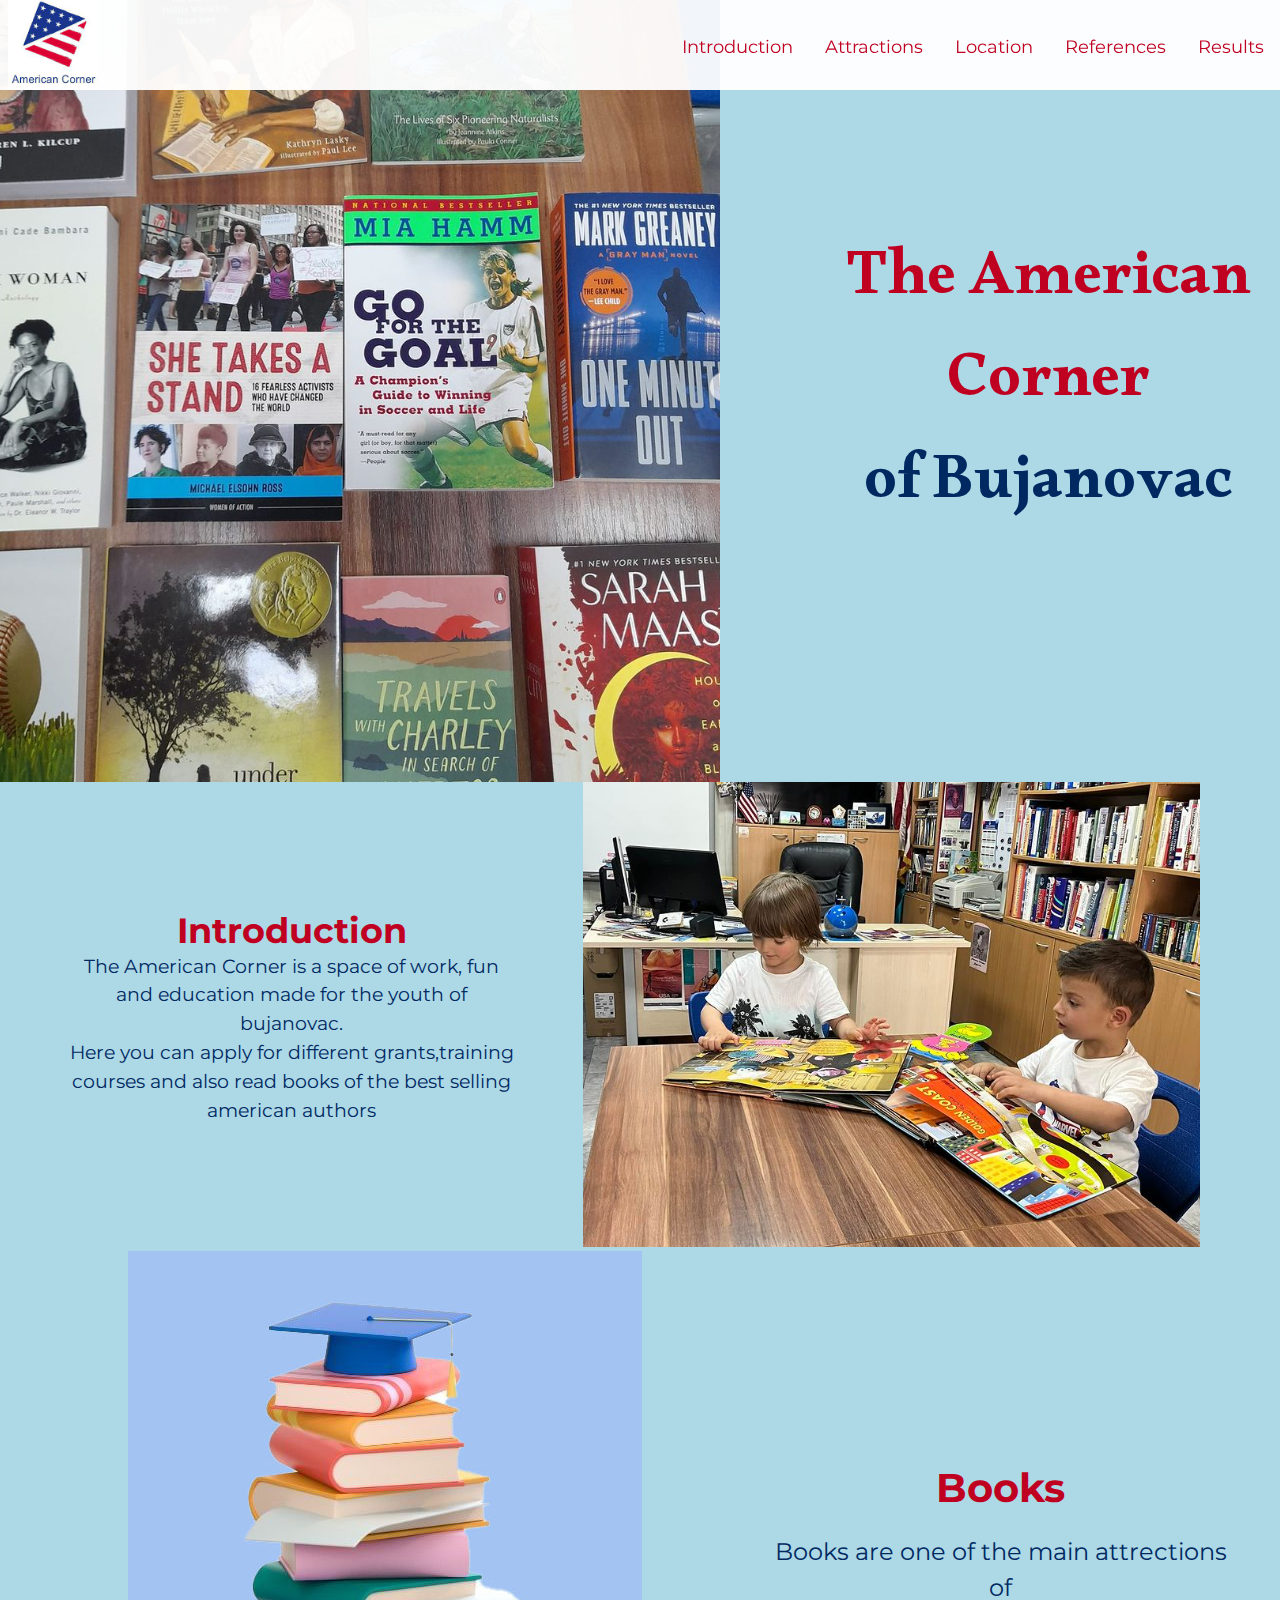
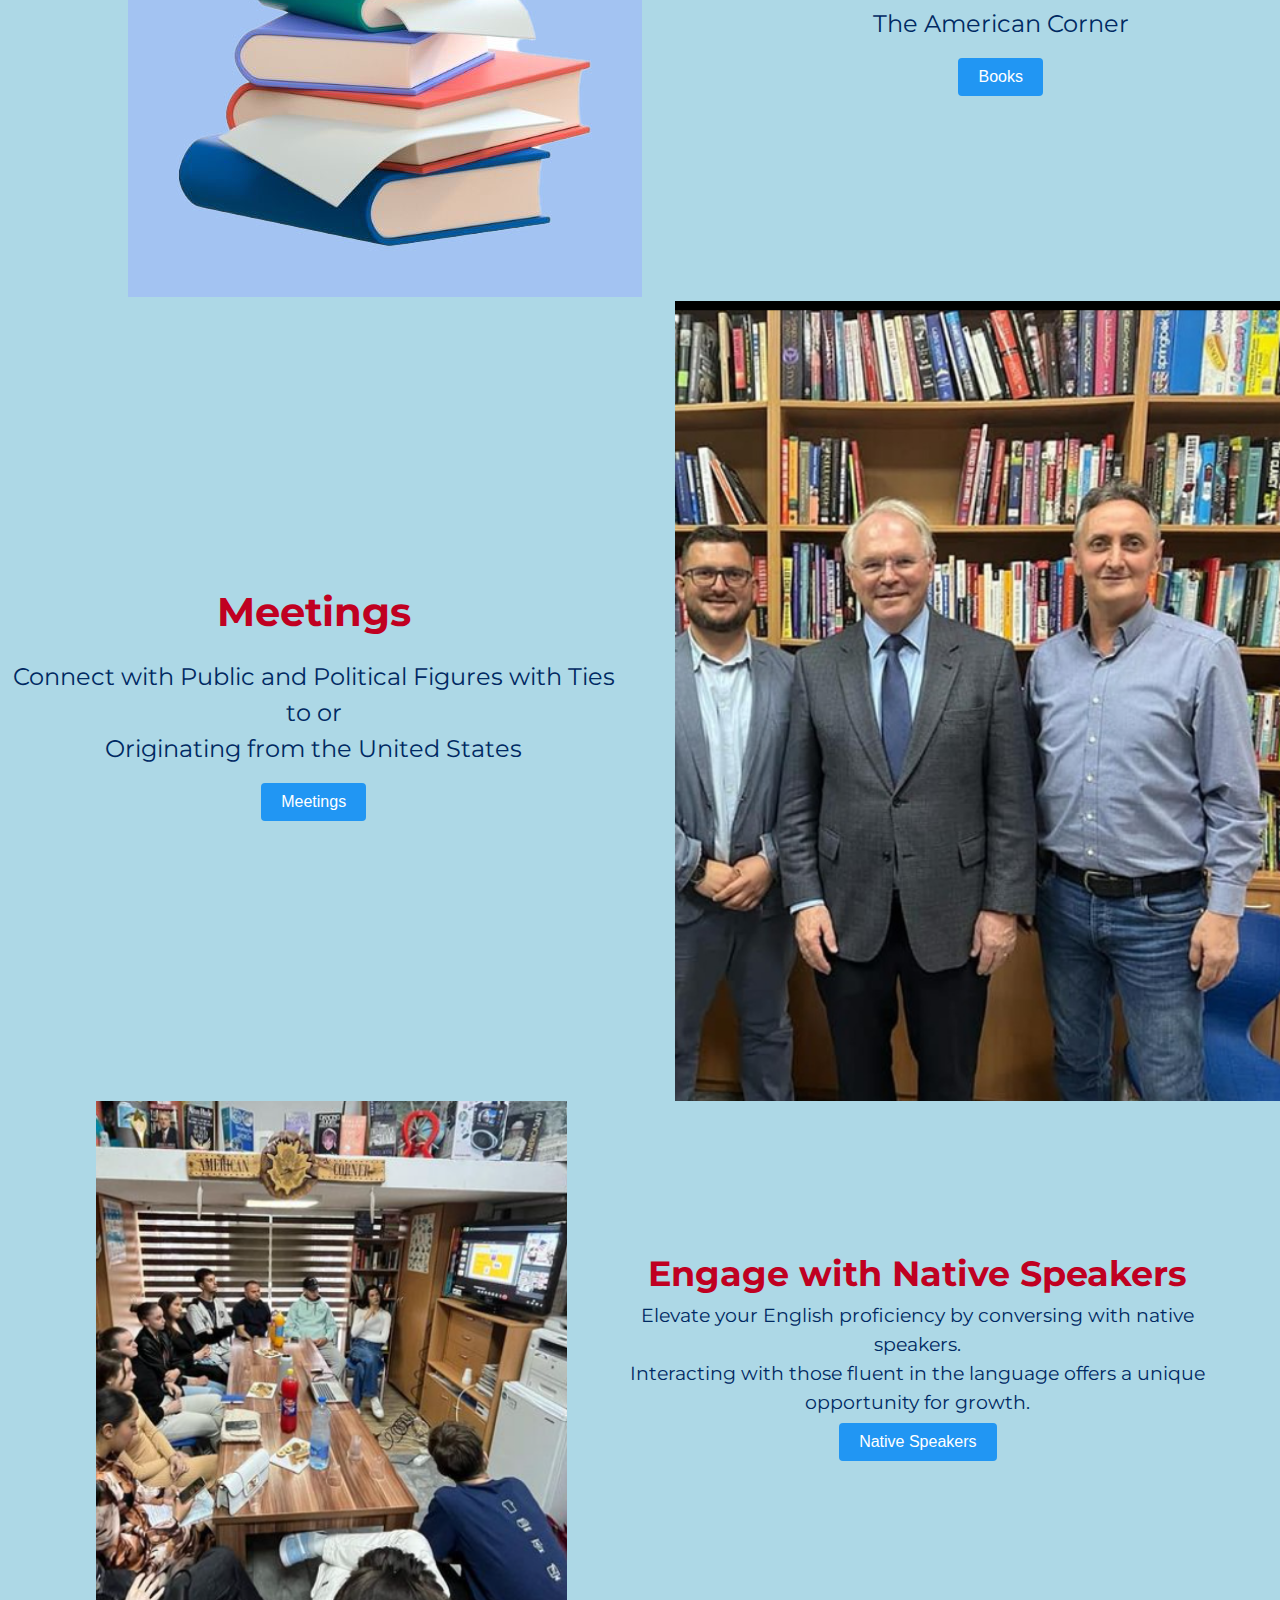
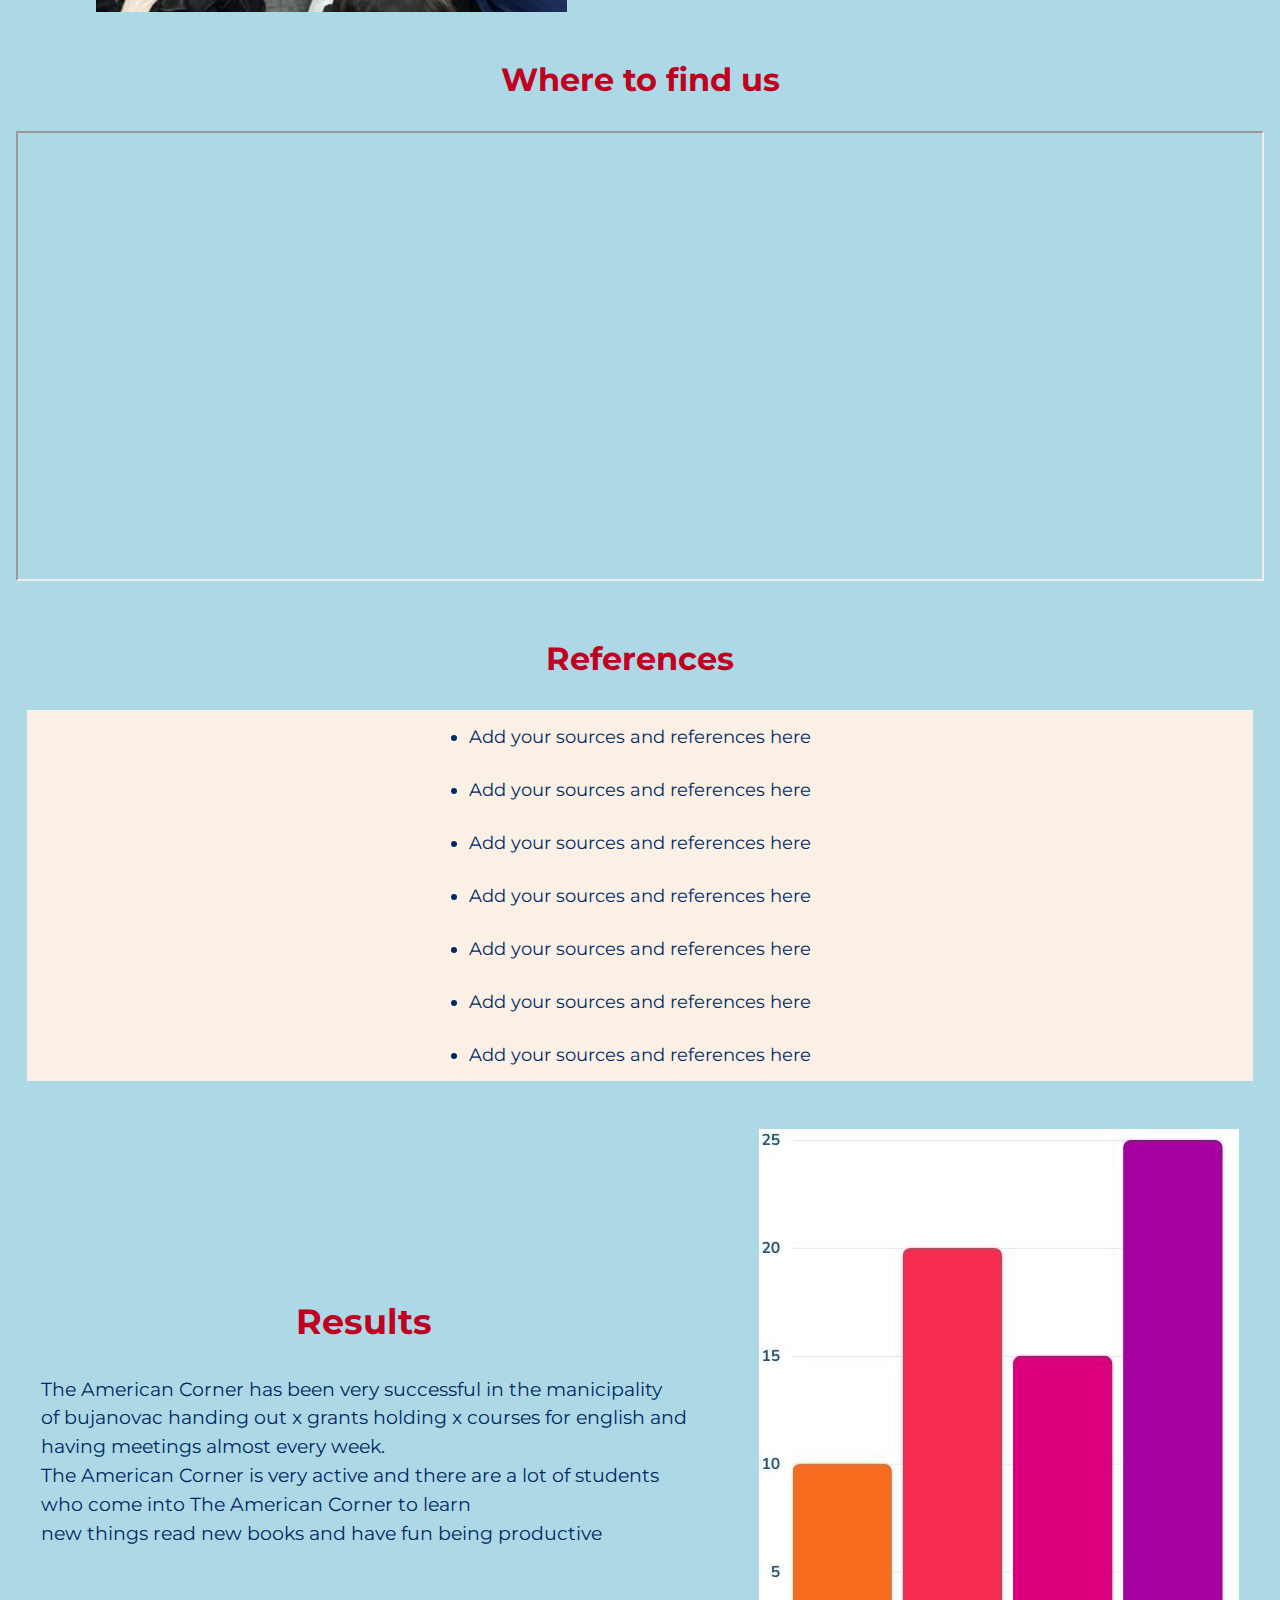
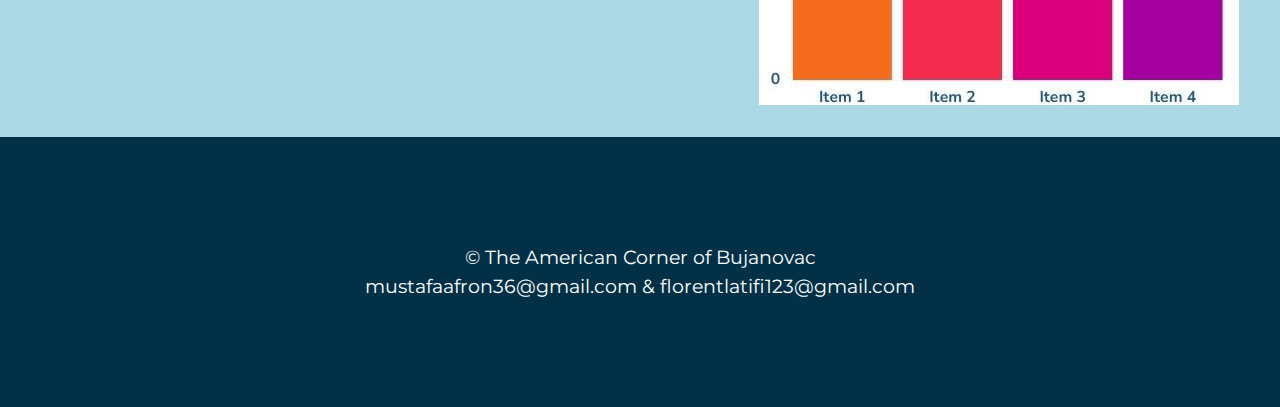
<file: American Corner/index.html>
<!DOCTYPE html>
<html lang="en">
  <head>
    <meta charset="UTF-8" />
    <meta name="viewport" content="width=device-width, initial-scale=1.0" />

    <title>American Corner</title>
    <link rel="stylesheet" href="./css/style.css" />
    <script defer src="./script.js"></script>
  </head>
  <body>
    <header class="header" id="header">
      <nav class="nav sticky" id="nav">
        <img 
          src="./images/download.jpg"
          alt="American Corner Logo"
          class="logo"
        />
        <ul class="nav-list">
          <a href="#Introduction" class="nav-link"><li>Introduction</li></a>
          <a href="#attractions" class="nav-link"><li>Attractions</li></a>
          <a href="#location" class="nav-link"><li>Location</li></a>
          <a href="#references" class="nav-link"><li>References</li></a>
          <a href="#results" class="nav-link"><li>Results</li></a>
        </ul>
      </nav>
      <div class="intro-header">
        <img src="./images/AC4.png" alt="Intro Photo" />
        <div class="h1-container">
          <h1 class="h1">The American Corner</h1>
          <h1 class="blue-header">of Bujanovac</h1>
        </div>
      </div>
    </header>
    <main class="intro" id="Introduction">
      <div class="intro--content">
        <h3 class="intro--title">Introduction</h3>
        <p class="intro--text">
          The American Corner is a space of work, fun and education made for the
          youth of bujanovac. <br />
          Here you can apply for different grants,training courses and also read
          books of the best selling american authors
        </p>
      </div>

      <div class="intro-img">
        <img src="images/ac3.png" class="intro-bg-img" />
      </div>
    </main>

    <section id="attractions">
      <div class="books">
        <div class="books-img">
          <img src="images/AC.jpg" class="attr-img" />
        </div>
        <div class="attr-content">
          <h3 class="h4-attr">Books</h3>
          <p class="p-attr">
            Books are one of the main attrections of <br />
            The American Corner
          </p>

          <button class="btn1" id="btn1">Books</button>
        </div>
      </div>

      <div class="attr-content-meetings">
        <div class="meetings">
          <h4 class="h4-attr">Meetings</h4>
          <p class="p-attr">
            Connect with Public and Political Figures with Ties to or <br />
            Originating from the United States
          </p>
          <button class="btn1" id="btn2">Meetings</button>
        </div>
        <img src="images/AC6.png" class="attr-bg-img" />
      </div>

      <div class="native">
        <img src="images/AC5.png" class="attr-bg-img2" />
        <div class="attr-content">
          <h2 class="native-speakers">Engage with Native Speakers</h2>
          <p class="native-p">
            Elevate your English proficiency by conversing with native speakers.
            <br />
            Interacting with those fluent in the language offers a unique
            opportunity for growth.
          </p>
          <button class="btn1" id="btn3">Native Speakers</button>
        </div>
      </div>
    </section>

    <section class="location" id="location">
      <h3 class="location-title">Where to find us</h3>

      <iframe
        src="https://www.google.com/maps/embed?pb=!1m18!1m12!1m3!1d1471.7345130307942!2d21.76524306714063!3d42.        46031236520851!2m3!1f0!2f0!3f0!3m2!1i1024!2i768!4f13.        1!3m3!1m2!1s0x1354e3637f65e807%3A0xf1aa898f79e3301f!2sAmerican%20Corner!5e0!3m2!1sen!2srs!4v1687852025716!5m2!1sen!2srs"
        width="1000"
        height="450"
        style="border-style: 1px solid #333"
        allowfullscreen=""
        loading="lazy"
        referrerpolicy="no-referrer-when-downgrade"
        class="location-map"
      ></iframe>
    </section>
<br><br>
    <section class="references" id="references">
      <h1 class="references-title">References</h1>

      <div class="container-text">
        <ul class="references-list">
          <li>Add your sources and references here</li>
          <li>Add your sources and references here</li>
          <li>Add your sources and references here</li>
          <li>Add your sources and references here</li>
          <li>Add your sources and references here</li>
          <li>Add your sources and references here</li>
          <li>Add your sources and references here</li>
        </ul>
      </div>
    </section>

    <section class="results" id="results">
      <div class="results-content">
        <h3 class="results-title">Results</h3>
        <p class="results-p">
          The American Corner has been very successful in the manicipality<br />
          of bujanovac handing out x grants holding x courses for english and
          <br />
          having meetings almost every week. <br />
          The American Corner is very active and there are a lot of students
          <br />
          who come into The American Corner to learn <br />
          new things read new books and have fun being productive
        </p>
      </div>

      <img class="img2" src="images/AC7.jpg" class="results-bg-img" />
    </section>

    <footer class="footer">
      <p>&copy; The American Corner of Bujanovac</p>
      <p id="CONTACT">mustafaafron36@gmail.com & florentlatifi123@gmail.com</p>
    </footer>
  </body>
</html>
</file>
<file: American Corner/css/style.css>
@import url("https://fonts.googleapis.com/css2?family=Cormorant+Garamond:ital@1&family=Montserrat:wght@300;400;500;600&family=Poppins:ital,wght@0,200;0,300;0,400;0,500;1,200;1,300;1,400&display=swap");
@import url("https://fonts.googleapis.com/css2?family=Cormorant+Garamond:ital@1&family=Montserrat:wght@300;400;500;600&family=Poppins:ital,wght@0,200;0,300;0,400;0,500;1,200;1,300;1,400&family=Ruwudu:wght@700&display=swap");

/* font-family: 'Cormorant Garamond', serif;
font-family: 'Montserrat', sans-serif;
font-family: 'Poppins', sans-serif; 

red #c00021, blue #002962;*/

:root {
  /* --blue: #002962; */
  --blue: #c00021;
  --red: #002962;
  --white: #fff;
  --bg-color: lightblue;
  --black: #000;
}

* {
  box-sizing: border-box;
  padding: 0;
  margin: 0;
  display: flexbox;
}

body {
  background-color: var(--bg-color);
  font-family: "Montserrat", sans-serif;
  font-size: 16px;
}
.header {
  width: 100%;
}
.nav {
  display: flex;
  justify-content: space-between;
  width: 100%;
  height: 90px;
  background-color: var(--white);
}

#nav {
  position: fixed;
  background-color: rgba(255, 255, 255, 0.95);
  transition: background-color 0.3s ease;
}

.nav-link {
  text-decoration: none;
  color: var(--blue);
  padding-top: 1.2rem;
}
.nav-list a:hover{
  text-decoration: underline;

}

.nav-list {
  display: flex;
  justify-content: space-between;
  list-style-type: none;
  font-size: 1.15rem;
}
.logo {
  margin-left: 0.5rem;

  width: auto;
}
li {
  margin: 1rem;
}
/* Define a base font size for the entire page */

.intro-header,
.intro {
  width: 100%;
  display: flex;
  align-items: center;
  padding: 0; /* 100px / 16px = 6.25rem */
}

.intro-header img {
  max-width: 50rem;
  height: auto;
}

.h1-container {
  display: flex;
  flex-direction: column;
  justify-content: center;
  text-align: center;
  margin-left: 1.25rem; /* 20px / 16px = 1.25rem */
  font-size: 2rem;
}

.h1-container {
  font-family: "Ruwudu", serif;
  margin-left: 3em;
}

.h1 {
  /* 24px / 16px = 1.5rem */
  margin: 0;
  color: var(--blue);
}

.blue-header {
  /* 36px / 16px = 2.25rem */
  margin: 0;
  color: var(--red);
}

.intro-img {
  width: 40rem;
  margin-right: 5rem;
}

.intro--title {
  font-size: 2.2rem;
  color: var(--blue);
}

.intro--content {
  display: flex;
  flex-direction: column;
  justify-content: center;
  text-align: center;
}

.intro--text {
  margin: 0 2rem;
  font-size: 1.2rem;
  line-height: 1.5;
  color: var(--red);
  padding: 0 2rem;
}

.attr-title {
  display: flex;
  justify-content: center;
  align-self: center;
  color: var(--red);
  margin: 1em 0;
  font-size: 3rem;
}

.books {
  display: flex;

  text-align: center;
}

.books-img {
  width: 50rem;
}

.attr-content {
  display: flex;
  flex-direction: column;
  justify-content: center;
  align-self: center;
  flex-wrap: wrap;
}

.h4-attr {
  font-size: 2.5rem;
  color: var(--blue);
  margin: 0.4rem;
}

.p-attr {
  font-size: 1.5rem;
  padding: 1rem 0;
  line-height: 1.5;
  color: var(--red);
}

.btn1 {
  display: inline-block;
  padding: 10px 20px;
  background-color: #2196f3;
  color: white;
  border: none;
  border-radius: 4px;
  font-size: 16px;
  cursor: pointer;
  transition: background-color 0.3s ease;
}

.btn1:hover {
  background-color: #1976d2;
}

.btn1:focus {
  outline: none;
  background-color: #1565c0;
}

.attr-content-meetings,
.results {
  display: flex;
  justify-content: center;
  align-items: center;
  margin-top: -2rem;
}
.native {
  display: flex;
  justify-content: center;
  align-items: center;
  margin-top: -4rem;
}

.meetings,
.attr-content {
  display: flex;
  flex-direction: column;
  justify-content: center;
  align-items: center;
  flex-wrap: wrap;
  text-align: center;
  margin-right: 3rem;
}

.attr-bg-img,
.attr-bg-img2 {
  padding: 2rem 0;
  width: 40rem;
  height: auto;
}
.attr-bg-img2 {
  padding-right: 2.3rem;
  margin-left: 6rem;
}

.native-speakers {
  color: var(--blue);
  font-size: 2.2rem;
}

.native-p {
  font-size: 1.2rem;
  padding: 0.4rem 0;
  line-height: 1.5;
  color: var(--red);
}

.location {
  margin: 1em;
}
.location-map {
  width: 100%;
}

.location-title,
.references-title {
  display: flex;
  justify-content: center;
  align-self: center;
  color: var(--blue);
  font-size: 2rem;
  margin-bottom: 1em;
}

.references {
  margin-top: 3rem;
  margin: 0 1rem 0 1rem;
}
.references-list {
  display: flex;
  flex-direction: column;
  justify-content: center;
  align-items: center;
  background-color: #FAF0E6;
}

.results {
  margin-top: 3rem;
  margin-bottom: 2em;
}
.container-text {
  font-size: 1.1rem;
  margin: 0.7rem;
  color: var(--red);
}

.results-content {
  padding-right: 3rem;
  margin-right: 1.5em;
  margin-bottom: 1.2rem;
}

.results-title {
  margin: 2rem;
  font-size: 2.2rem;
  color: var(--blue);
  text-align: center;
}

.results-p {
  color: var(--red);
  font-size: 1.2rem;
  line-height: 1.5;
}

.footer {
  height: 30vh;
  width: 100%;
  background-color: #023047;
  color: var(--white);
  display: flex;
  justify-content: center;
  align-items: center;
  flex-direction: column;
  font-size: 1.2rem;
  line-height: 1.5;
}
</file>
